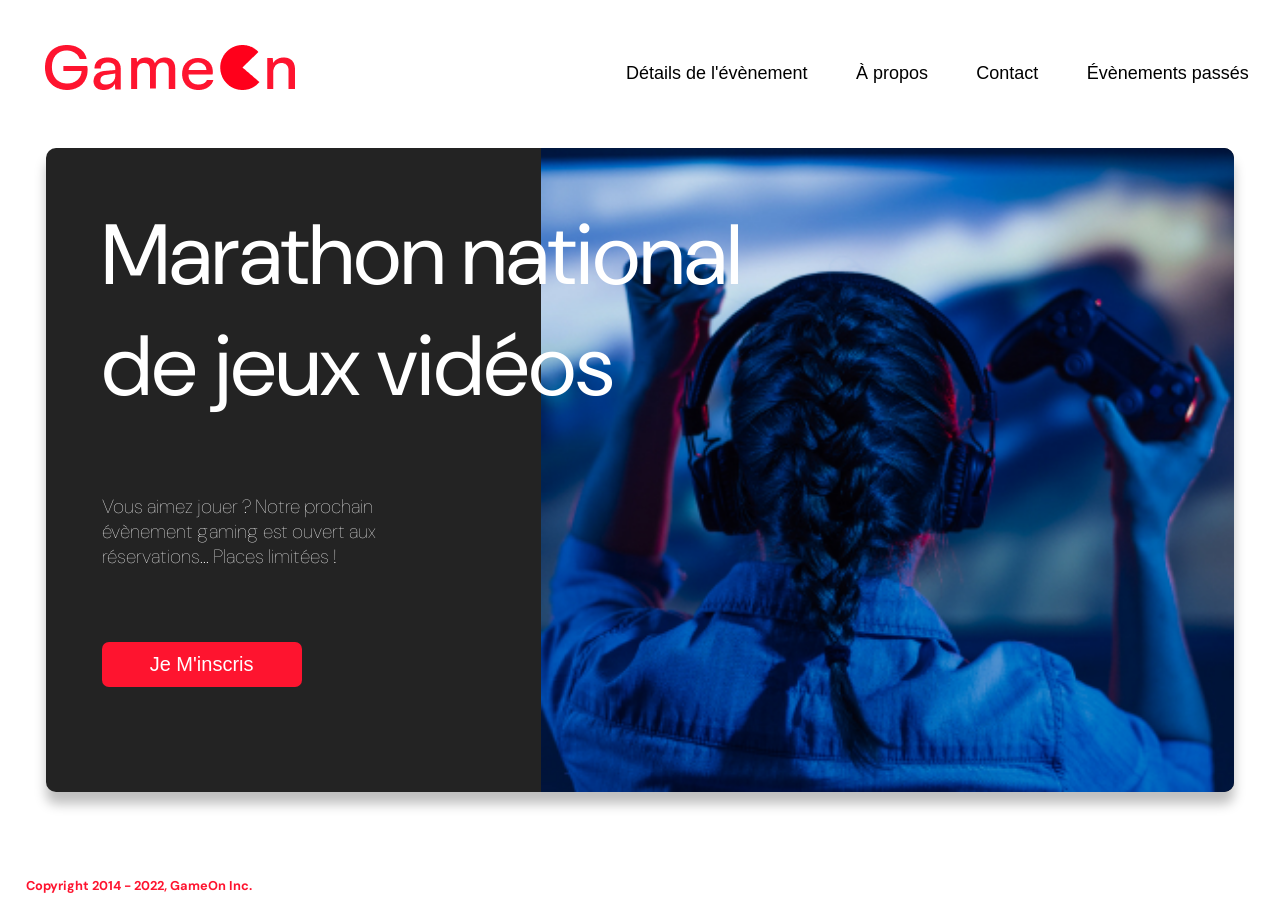
<file: index.html>
<!DOCTYPE html>
<html lang="en">
  <head>
    <meta charset="utf-8" />
    <title>Reservation</title>
    <meta name="viewport" content="width=device-width,initial-scale=1" />
    <link rel="stylesheet" href="./assets/style/style.css" />
    <link rel="stylesheet" href="https://cdnjs.cloudflare.com/ajax/libs/font-awesome/4.7.0/css/font-awesome.min.css">
    <link
      href="https://fonts.googleapis.com/css?family=DM+Sans"
      rel="stylesheet"
    />
  </head>
  <body>
    <nav class="topnav" id="navbar">
      <div class="header-logo">
        <img alt="logo" src="./assets/img/Logo.png" width="auto" height="auto" />
        </div>
      <div class="main-navbar" id="navLinks">
        <a href="#"><span>Détails de l'évènement</span></a>
        <a href="#"><span>À propos</span></a>
        <a href="#"><span>Contact</span></a>
        <a href="#"><span>Évènements passés</span></a>
        <a href="javascript:void(0);" class="icon" id="hamburgerIcon">
          <i class="fa fa-bars"></i>
          </a>
      </div>
    </nav>



    <main>
      <div class="hero-section">
        <div class="hero-content">
          <h1 class="hero-headline">
            Marathon national<br>
            de jeux vidéos
          </h1>
          <p class="hero-text">
            Vous aimez jouer ? Notre prochain évènement gaming est ouvert
            aux réservations... Places limitées !
          </p>
          <button class="btn-signup modal-btn">
            je m'inscris
          </button>
        </div>
        <div class="hero-img">
          <img src="./assets/img/bg_img.jpg" alt="img" />
        </div>
        <button class="btn-signup modal-btn">
          je m'inscris
        </button>
        </div>

      <div class="bground">
        <div class="content" id="content">
          <span class="close-btn close"></span>
          <div class="modal-body" id="modalFormBody">
            <form
              id="form"
              name="reserve"
              action="index.html"
              method="get"
              onsubmit="return validate();"
              novalidate
            >
              <div
                class="formData">
                <label for="first">Prénom</label><br>
                <input
                  class="text-control"
                  type="text"
                  id="first"
                  name="first"
                  minlength="2"
                /><br>
   
              </div>
              <div
                class="formData">
                <label for="last">Nom</label><br>
                <input
                  class="text-control"
                  type="text"
                  id="last"
                  name="last"
                /><br>

              </div>
              <div
                class="formData">
                <label for="email">E-mail</label><br>
                <input
                  class="text-control"
                  type="email"
                  id="email"
                  name="email"
                /><br>
              </div>
              <div
                class="formData">
                <label for="birthdate">Date de naissance</label><br>
                <input
                  class="text-control"
                  type="date"
                  id="birthdate"
                  name="birthdate"
                /><br>
              </div>
              <div
                class="formData">
                <label for="quantity">À combien de tournois GameOn avez-vous déjà participé ?</label><br>
                <input type="number" class="text-control" id="quantity" name="quantity" min="0" max="99">
              </div>
              <p class="text-label">A quel tournoi souhaitez-vous participer cette année ?</p>
              <div
                class="formData location">
                <input
                  class="checkbox-input"
                  type="radio"
                  id="location1"
                  name="location"
                  value="New York"
                />
                <label class="checkbox-label" for="location1">
                  <span class="checkbox-icon"></span>
                  New York</label
                >
                <input
                  class="checkbox-input"
                  type="radio"
                  id="location2"
                  name="location"
                  value="San Francisco"
                />
                <label class="checkbox-label" for="location2">
                  <span class="checkbox-icon"></span>
                  San Francisco</label
                >
                <input
                  class="checkbox-input"
                  type="radio"
                  id="location3"
                  name="location"
                  value="Seattle"
                />
                <label class="checkbox-label" for="location3">
                  <span class="checkbox-icon"></span>
                  Seattle</label
                >
                <input
                  class="checkbox-input"
                  type="radio"
                  id="location4"
                  name="location"
                  value="Chicago"
                />
                <label class="checkbox-label" for="location4">
                  <span class="checkbox-icon"></span>
                  Chicago</label
                >
                <input
                  class="checkbox-input"
                  type="radio"
                  id="location5"
                  name="location"
                  value="Boston"
                />
                <label class="checkbox-label" for="location5">
                  <span class="checkbox-icon"></span>
                  Boston</label
                >
                <input
                  class="checkbox-input"
                  type="radio"
                  id="location6"
                  name="location"
                  value="Portland"
                />
                <label class="checkbox-label" for="location6">
                  <span class="checkbox-icon"></span>
                  Portland</label
                >
              </div>

              <div
                class="formData">
                <input
                  class="checkbox-input"
                  type="checkbox"
                  id="checkbox1"
                  />
                <label class="checkbox2-label" for="checkbox1" >
                  <span class="checkbox-icon"></span>
                  J'ai lu et accepté les conditions d'utilisation.
                </label>
                <br>
                <input class="checkbox-input" type="checkbox" id="checkbox2" />
                <label class="checkbox2-label" for="checkbox2">
                  <span class="checkbox-icon"></span>
                  Je Je souhaite être prévenu des prochains évènements.
                </label>
                <br>
              </div>
              <button
                class="button btn-submit"
                type="submit"
              >C'est parti</button>
            </form>
          </div>
        </div>
      </div>
    </main>
    <footer>
      <p class="copyrights">
        Copyright 2014 - 2022, GameOn Inc.
      </p>
    </footer>
    <script src="./js/navbar.js"></script>
    <script src="./js/modal.js"></script>
    <script src="./js/form-validation.js"></script>
  </body>
</html>
</file>
<file: assets/style/style.css>
/* VARIABLES */
:root {
  --font-default: "DM Sans", Arial, Helvetica, sans-serif;
  --font-slab: var(--font-default);
  --modal-duration: 0.8s;
  --menu-active-color: #232323;
  --menu-active-text: white;
  --modal-form-body-width: 420px;
  --modal-form-body-height: 677px;
  --gray: #c4c4c4;
  --green: #279e7a;
}
/* RESET */
* {
  box-sizing: border-box;
  margin: 0;
  padding: 0;
}
/* BASE */
body {
  margin: 0;
  display: flex;
  height: 100vh;
  justify-content: space-between;
  flex-direction: column;
  font-family: var(--font-default);
  font-size: 18px;
  max-width: 1300px;
  margin: 0 auto;
}

main {
    font-size: 130%;
    font-weight: bolder;
    color: black;
    padding-top: 0.5vw;
    padding-left: 2vw;
    padding-right: 2vw;
    margin: 1px 20px 15px;
    border-radius: 2rem;
    text-align: justify;
  }

img {
  padding-right: 1rem;
}
/* Landing Page */
.topnav {
  margin: 3.5%;
}
.header-logo {
  float: left;
}
.main-navbar {
  float: right;
  position: absolute;
  right: 54px;
}
.topnav a {
  float: left;
  display: block;
  color: #000000;
  text-align: center;
  padding: max(1vw, 5px) max(1.5vw, 5px);
  margin: 5px;
  text-decoration: none;
  font-size: 18px;
  font-family: Roboto, sans-serif;
}

.topnav a:hover {
  background-color: #ff0000;
  color: #ffffff;
  border-radius: 8px;
  text-decoration: underline;
  text-underline-offset: 7px;
  text-decoration-thickness: 1px;
}

.topnav a.active {
  background-color: #ff0000;
  color: #ffffff;
  border-radius: 3.63vw;
}

.topnav .icon {
  display: none;
}

@media screen and (max-width: 1320px) {
  .main-navbar {
    right: 7px;
  }
}

@media screen and (max-width: 915px) {
  .topnav {
    margin: 28px 12px 25px 31px;
  }

  .topnav a {
    display: none;
    color: var(--menu-active-text);
    font-size: max(3.15vw, 19px);
  }
  .topnav a.icon {
    float: right;
    display: block;
    margin-right: 20px;
    color: red;
  }
  .topnav a.icon:hover {
    color: #fff;
  }
  .main-navbar {
    top: 20px;
 
  }

  .main-navbar__active {
    background: var(--menu-active-color);
    border-radius: 15px;
    color: var(--menu-active-text);
    z-index: 2;
  }
}

@media screen and (max-width: 768px) {
  .header-logo img {
    width: max(24.88vw, 129px);
  }
}

@media screen and (max-width: 915px) {
  .topnav.responsive {
    position: relative;
  }
  .topnav.responsive .icon {
    position: absolute;
    right: -12px;
    top: -28px;
  }
  .topnav.responsive a {
    float: none;
    display: block;
    text-align: left;
  }
}

@media screen and (max-width: 540px) {
  .topnav a {
    display: none;
  }
  .topnav a.icon {
    float: right;
    display: block;
    margin-right: 15px;
  }
}


.modal-btn {
  font-size: 145%;
  background: #fe142f;
  display: flex;
  margin: auto;
  padding: 2em;
  color: #fff;
  padding: 0.75rem 2.5rem;
  border-radius: 1rem;
  cursor: pointer;
}

.modal-btn:hover {
  background: #3876ac;
}

.footer {
  margin: 20px;
  padding: 10px;
  font-family: var(--font-slab);
}

/* Modal form */

.button {
  background: #fe142f;
  margin-top: 0.5em;
  padding: 1em;
  color: #fff;
  border-radius: 15px;
  cursor: pointer;
  font-size: 16px;
}

.button:hover {
  background: #3876ac;
}

.smFont {
  font-size: 16px;
}

.bground {
  display: none;
  position: fixed;
  z-index: 1;
  left: 0;
  top: 0;
  height: 100%;
  width: 100%;
  overflow: auto;
  background-color: rgba(26, 39, 156, 0.4);
}

.bground-open {
  display: flex;
  justify-content: center;
  align-items: center;
}

.content {
  /* margin: 5% auto 0; */
  width: 100%;
  max-width: 500px;
  animation-name: modalopen;
  animation-duration: var(--modal-duration);
  background: #232323;
  border-radius: 10px;
  overflow: visible;
  position: absolute;
  top: 15px;
  color: #fff;
}

.modal-body {
  padding: 30px 7.58% 17px;
  box-shadow: 0px 12px 12px 0px rgba(0, 0, 0, 0.25);
}

#modalFormBody.confirmation {
  display: flex;
  flex-direction: column;
  padding: 30px 40px;
  width: var(--modal-form-body-width);
  height: var(--modal-form-body-height);
}

.confirmation-content {
  flex-grow: 1;
  display: flex;
  justify-content: center;
  align-items: center;
}

.confirmation-message {
  display: flex;
  justify-content: center;
  padding: 0 40px;
  font-size: 36px;
  font-weight: 400;
  text-align: center;
}

label {
  font-family: var(--font-default);
  font-size: 14px;
  font-weight: 400;
  display: inline-block;
  padding-bottom: 11px;
}
input {
  padding: 8px;
  border: 0.8px solid #ccc;
  outline: none;
}
.text-control {
  margin: 0;
  padding: 8px;
  width: 100%;
  border-radius: 8px;
  font-size: 20px;
  height: 60px;
}
.formData[data-error]::after {
  content: attr(data-error);
  font-size: 0.43em;
  color: #e54858;
  display: block;
  margin-top: 9px;
  margin-bottom: 7px;
  text-align: left;
  line-height: 0.3;
  opacity: 0;
  transition: 0.3s;
}

.formData[data-error-visible="true"]::after {
  opacity: 1;
}
.formData[data-error-visible="true"] .text-control {
  border: 2px solid #e54858;
}

input[data-error]::after {
  content: attr(data-error);
  font-size: 0.4em;
  color: red;
}

.checkbox-label,
.checkbox2-label {
  position: relative;
  margin-left: 35px;
  font-size: 12px;
  font-weight: normal;
  margin-bottom: 0;
  padding-bottom: 11px;
}

.checkbox-label .checkbox-icon,
.checkbox2-label .checkbox-icon {
  display: block;
  width: 20px;
  height: 20px;
  border: 1px solid var(--gray);
  border-radius: 50%;
  text-indent: 29px;
  white-space: nowrap;
  position: absolute;
  left: -28px;
  top: -1px;
  transition: 0.3s;
}
.checkbox-label .checkbox-icon::after,
.checkbox2-label .checkbox-icon::after {
  content: "";
  width: 13px;
  height: 13px;
  background-color: #279e7a;
  border-radius: 50%;
  text-indent: 29px;
  white-space: nowrap;
  position: absolute;
  left: 50%;
  top: 50%;
  transform: translate(-50%, -50%);
  transition: 0.3s;
  opacity: 0;
}
.checkbox-input {
  display: none;
}
.checkbox-input:checked + .checkbox-label .checkbox-icon::after,
.checkbox-input:checked + .checkbox2-label .checkbox-icon::after {
  opacity: 1;
}

.checkbox-input:checked + .checkbox-label span {
  border: 2px solid var(--green);
}
.checkbox-input:checked + .checkbox2-label .checkbox-icon {
  background: #279e7a;
}
.checkbox2-label .checkbox-icon {
  border-radius: 4px;
  border: 0;
  background: #c4c4c4;
}
.checkbox2-label .checkbox-icon::after {
  width: 7px;
  height: 4px;
  border-radius: 2px;
  background: transparent;
  border: 2px solid transparent;
  border-bottom-color: #fff;
  border-left-color: #fff;
  transform: rotate(-55deg);
  left: 21%;
  top: 19%;
}
#form label[for="quantity"] {
  padding-top: 12px;
}
#form .formData:nth-child(8) {
  margin: 8px 0 19px;
}
.location {
  padding-right: 30px;
}
.close-btn {
  position: absolute;
  right: 20px;
  top: 15px;
  width: 32px;
  height: 32px;
  opacity: 1;
  cursor: pointer;
  transform: scale(0.629);
}
.close-btn:before,
.close-btn:after {
  position: absolute;
  left: 15px;
  content: " ";
  height: 33px;
  width: 3px;
  background-color: #fff;
}
.close-btn:before {
  transform: rotate(45deg);
}
.close-btn:after {
  transform: rotate(-45deg);
}
.btn-submit,
.btn-signup {
  background: #fe142f;
  display: block;
  margin: 0 auto;
  border-radius: 7px;
  font-size: 1rem;
  padding: 12px 82px;
  color: #fff;
  cursor: pointer;
  border: 0;
}


/* custom select styles */
.custom-select {
  position: relative;
  font-family: Arial;
  font-size: 1.1rem;
  font-weight: normal;
}

.custom-select select {
  display: none;
}
.select-selected {
  background-color: #fff;
}

/* Style the arrow inside the select element: */
.select-selected:after {
  position: absolute;
  content: "";
  top: 10px;
  right: 13px;
  width: 11px;
  height: 11px;
  border: 3px solid transparent;
  border-bottom-color: #f00;
  border-left-color: #f00;
  transform: rotate(-48deg);
  border-radius: 5px 0 5px 0;
}

/* Point the arrow upwards when the select box is open (active): */
.select-selected.select-arrow-active:after {
  transform: rotate(135deg);
  top: 13px;
}

.select-items div,
.select-selected {
  color: #000;
  padding: 11px 16px;
  border: 1px solid transparent;
  border-color: transparent transparent rgba(0, 0, 0, 0.1) transparent;
  cursor: pointer;
  border-radius: 8px;
  height: 48px;
}

/* Style items (options): */
.select-items {
  position: absolute;
  background-color: #fff;
  top: 89%;
  left: 0;
  right: 0;
  z-index: 99;
}

/* Hide the items when the select box is closed: */
.select-hide {
  display: none;
}

.select-items div:hover,
.same-as-selected {
  background-color: rgba(0, 0, 0, 0.1);
}
/* custom select end */
.text-label {
  font-weight: 100;
  font-size: 14px;
  margin: 12px 0 8px 0;
}
.hero-section {
  min-height: 68vh;
  border-radius: 10px;
  display: grid;
  grid-template-columns: repeat(12, 1fr);
  overflow: hidden;
  box-shadow: 0px 12px 12px 0px rgba(0, 0, 0, 0.25);
  margin-bottom: 10px;
  background: #232323;
}
.hero-content {
  padding: 51px 56px;
  grid-column: span 5;

  color: #fff;
  position: relative;
  text-align: left;
  min-width: 424px;
  display: flex;
  flex-direction: column;
  gap: 73px;
}

.hero-headline {
  font-size: 6.6667vw;
  font-weight: normal;
  white-space: nowrap;
}
.hero-text {
  width: 95%;
  font-size: 1.2rem;
  padding: 0;
  font-weight: 100;
}
.btn-signup {
  outline: none;
  text-transform: capitalize;
  font-size: 1.25rem;
  padding: 11px 33px;
  margin: 0;
  max-width: 200px;
}
.hero-img {
  grid-column: span 7;
}
.hero-img img {
  width: 100%;
  height: 100%;
  display: block;
  padding: 0;
  object-fit: cover;
  object-position: center;
}
.copyrights {
  color: #fe142f;
  padding: 0;
  font-size: 0.8rem;
  margin: 60px 0 30px;
  font-weight: bolder;
}
.hero-section > .btn-signup {
  display: none;
}

@media screen and (max-width: 1348px) {
  footer {
    padding-left: 2vw;
  }
}

@media screen and (max-width: 800px) {
  main {
    margin-bottom: 0;
  }
  .hero-section {
    min-height: 0;
    display: block;
    box-shadow: unset;
    margin: 0;
    background: #fff;
  }
  .hero-content {
    color: #000;
    padding: 0px;
    gap: 17px;
    min-width: 0;
  }
  .hero-content::after {
    content: unset;
  }
  .hero-content .btn-signup {
    display: none;
  }
  .hero-headline {
    /* font-size: 4.5rem; */
    font-size: 9.6618vw;
    white-space: normal;
  }
  .hero-text {
    width: unset;
    /* font-size: 1.5rem; */
    font-size: 3.141vw;
  }
  .hero-img img {
    border-radius: 10px;
    margin-top: 9.6vw;
  }
  .hero-section > .btn-signup {
    display: block;
    margin: 29px auto;
    font-size: 0.7rem;
    padding: 0.445em 2.2143em;
  }
  .bground-open {
    display: block;
  }
  footer {
    margin-bottom: 20px;
  }
  .copyrights {
    margin-top: 50px;
    text-align: center;
    font-size: 0.5rem;
    margin: 0;
  }
}

  /* modal responsive */
@media screen and (min-width: 501px){
  .bground-open {
    display: block;
    display: flex;
    align-items: center;
    justify-content: center;

  }
}

@media screen and (max-width: 500px) {
  body{
    justify-content: flex-start;
  }

  main {
    font-size: 120%;
    position: relative;
    padding: 0;
    margin: 0;
  }
  .hero-section {
    padding: 0 30px;
  }
  .bground {
    top: -12px;
    background: none;
    position: absolute;
    overflow: visible;
  }
  .content {
    border-radius: 10px 10px 0 0;
    margin: 0;
  }
  .modal-body{
    padding-top: 20px;
  }
  .close-btn {
    transform: scale(0.512);
    top: 10px;
  }

  label {
    font-size: 12px;
    padding-bottom: 8px;
  }

  .text-control{
    height: 50px;
  }

  .text-label {
    font-size: 13px;
    margin: 6px 6px 0 0;
  }
}
@keyframes modalopen {
  from {
    opacity: 0;
    transform: translateY(-150px);
  }
  to {
    opacity: 1;
  }
}
</file>
